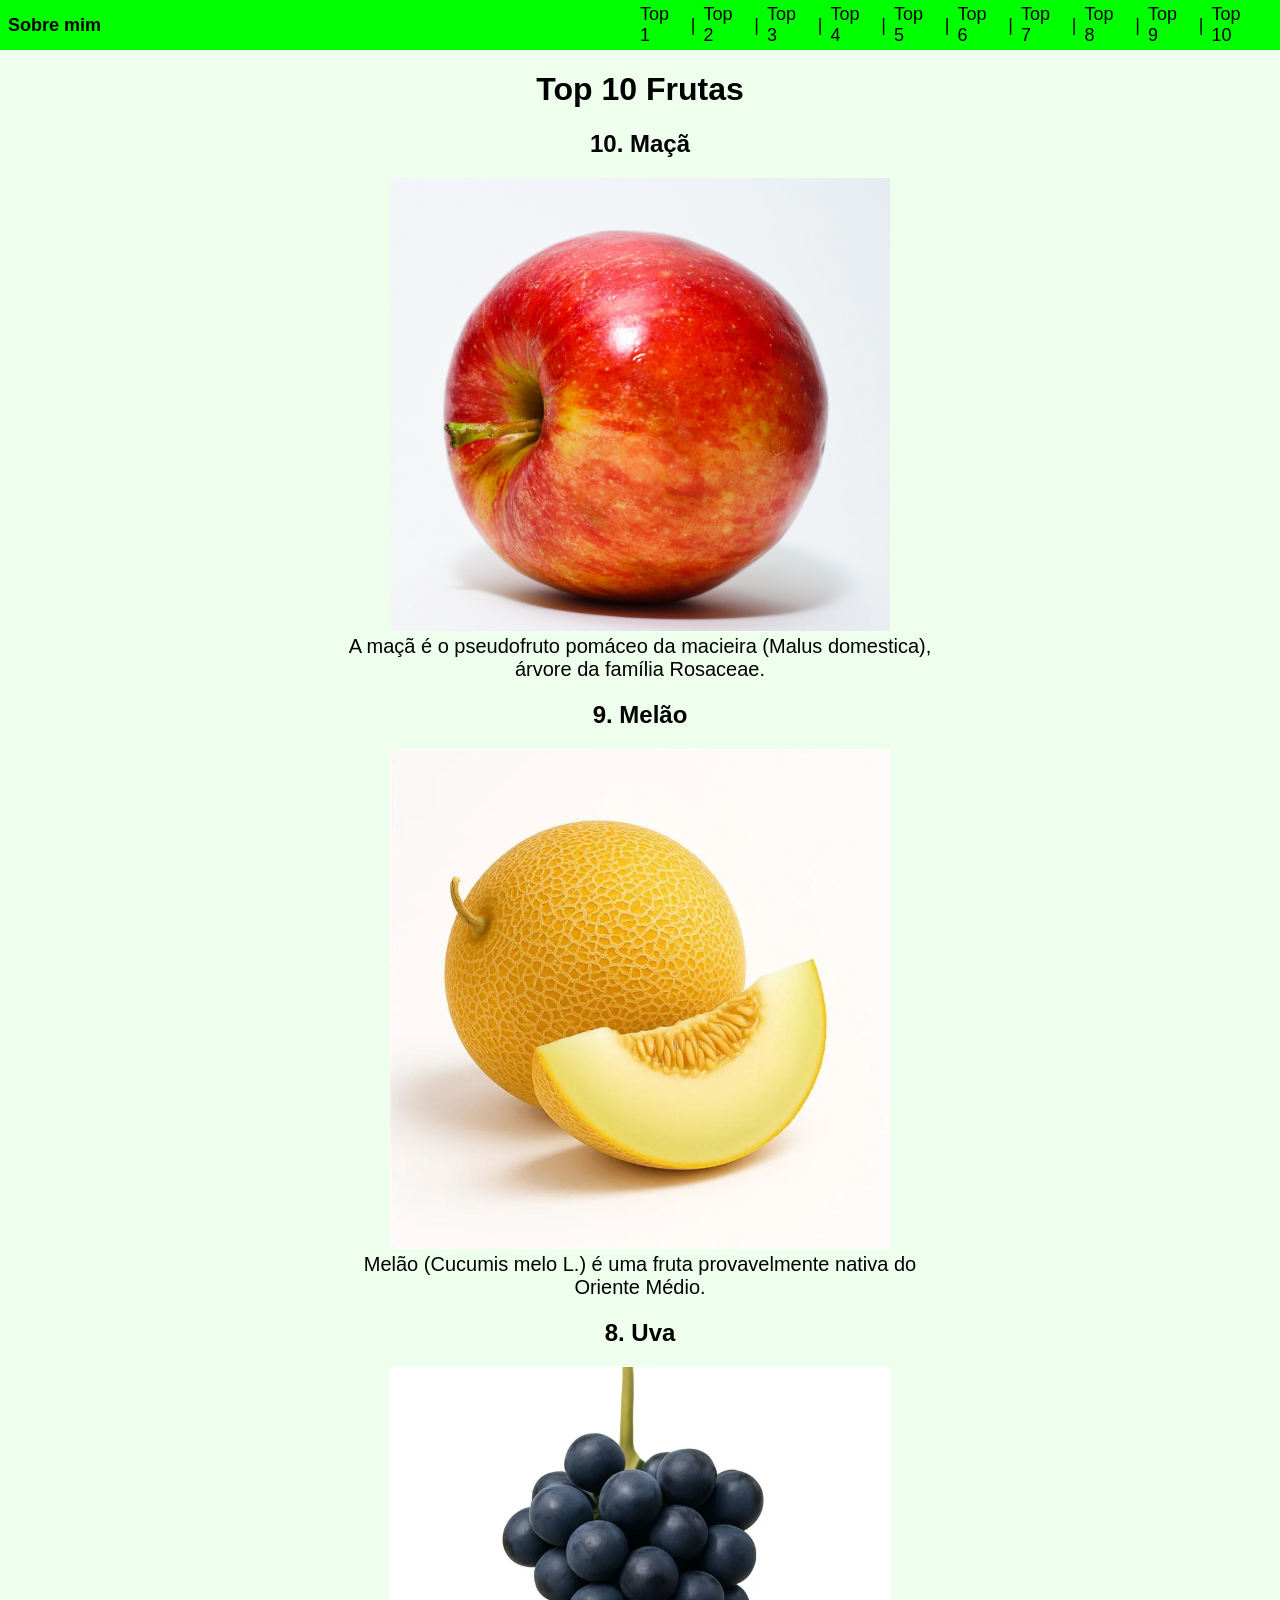
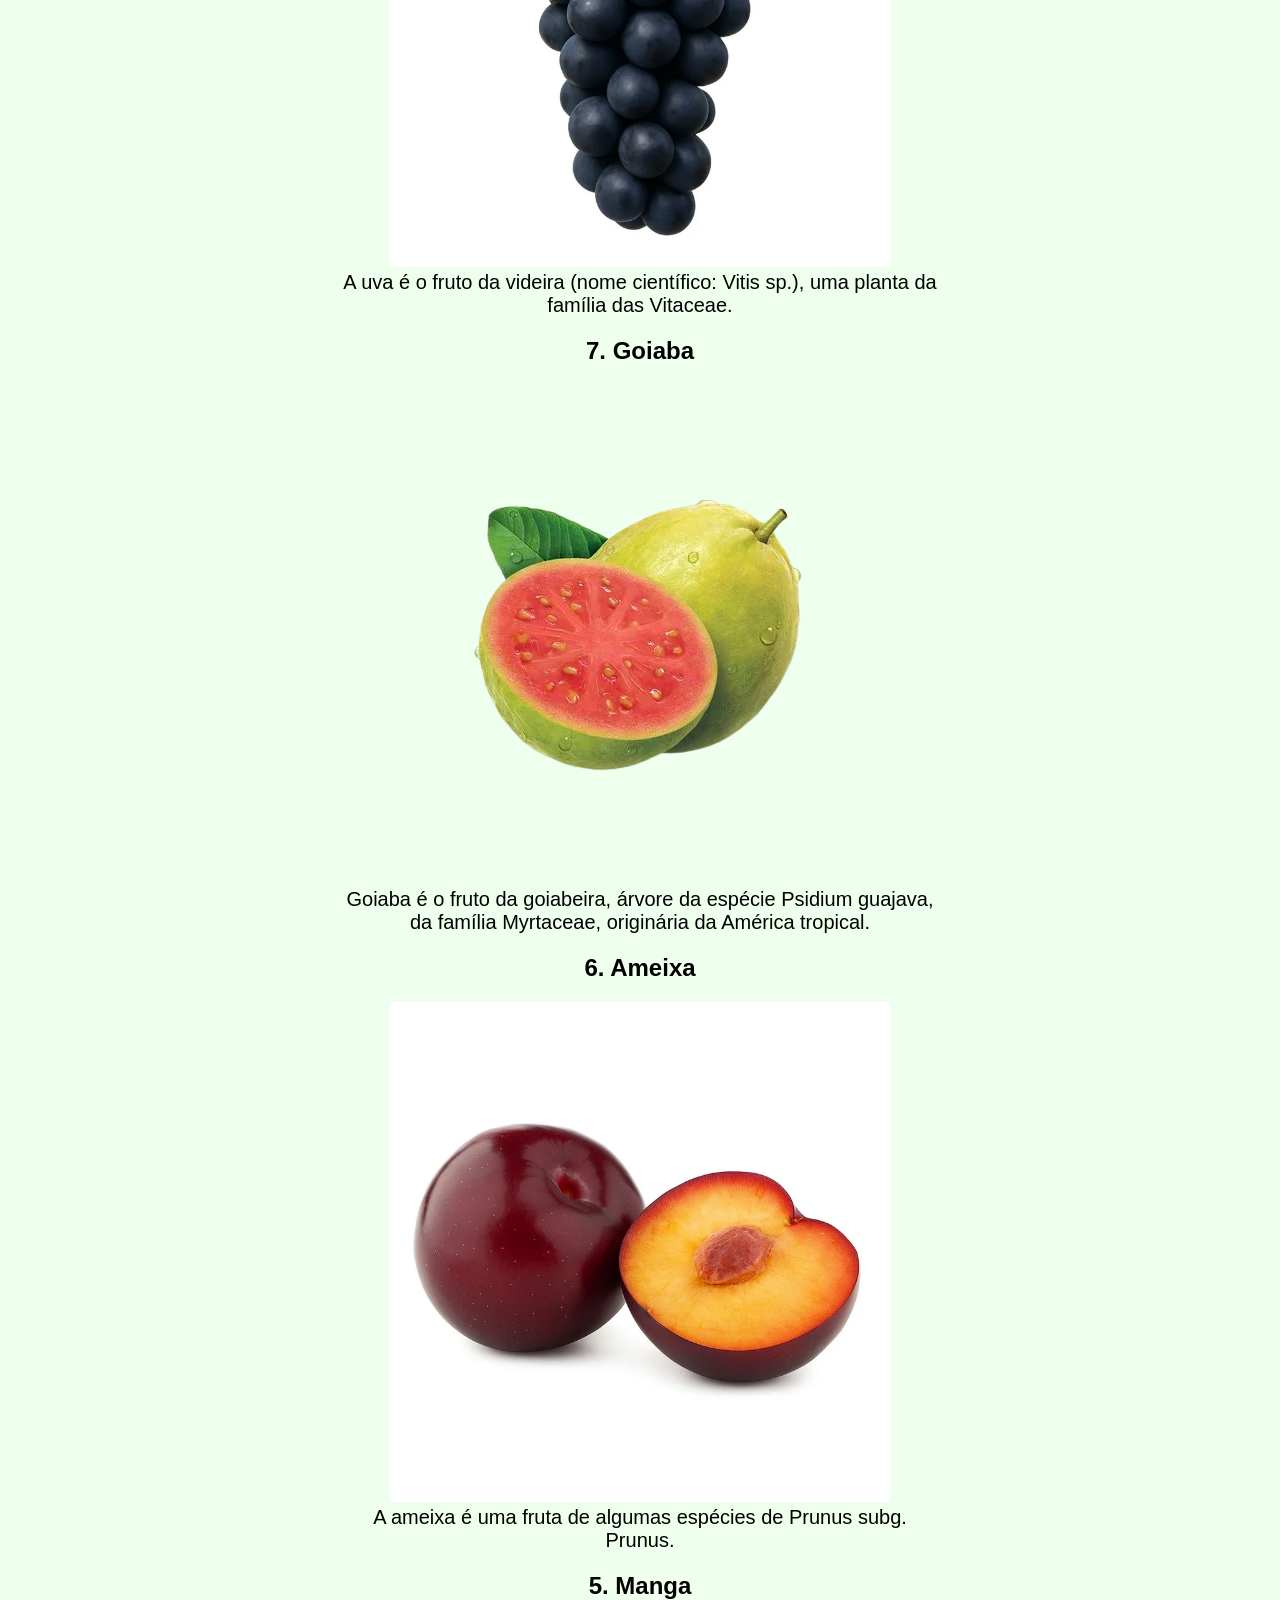
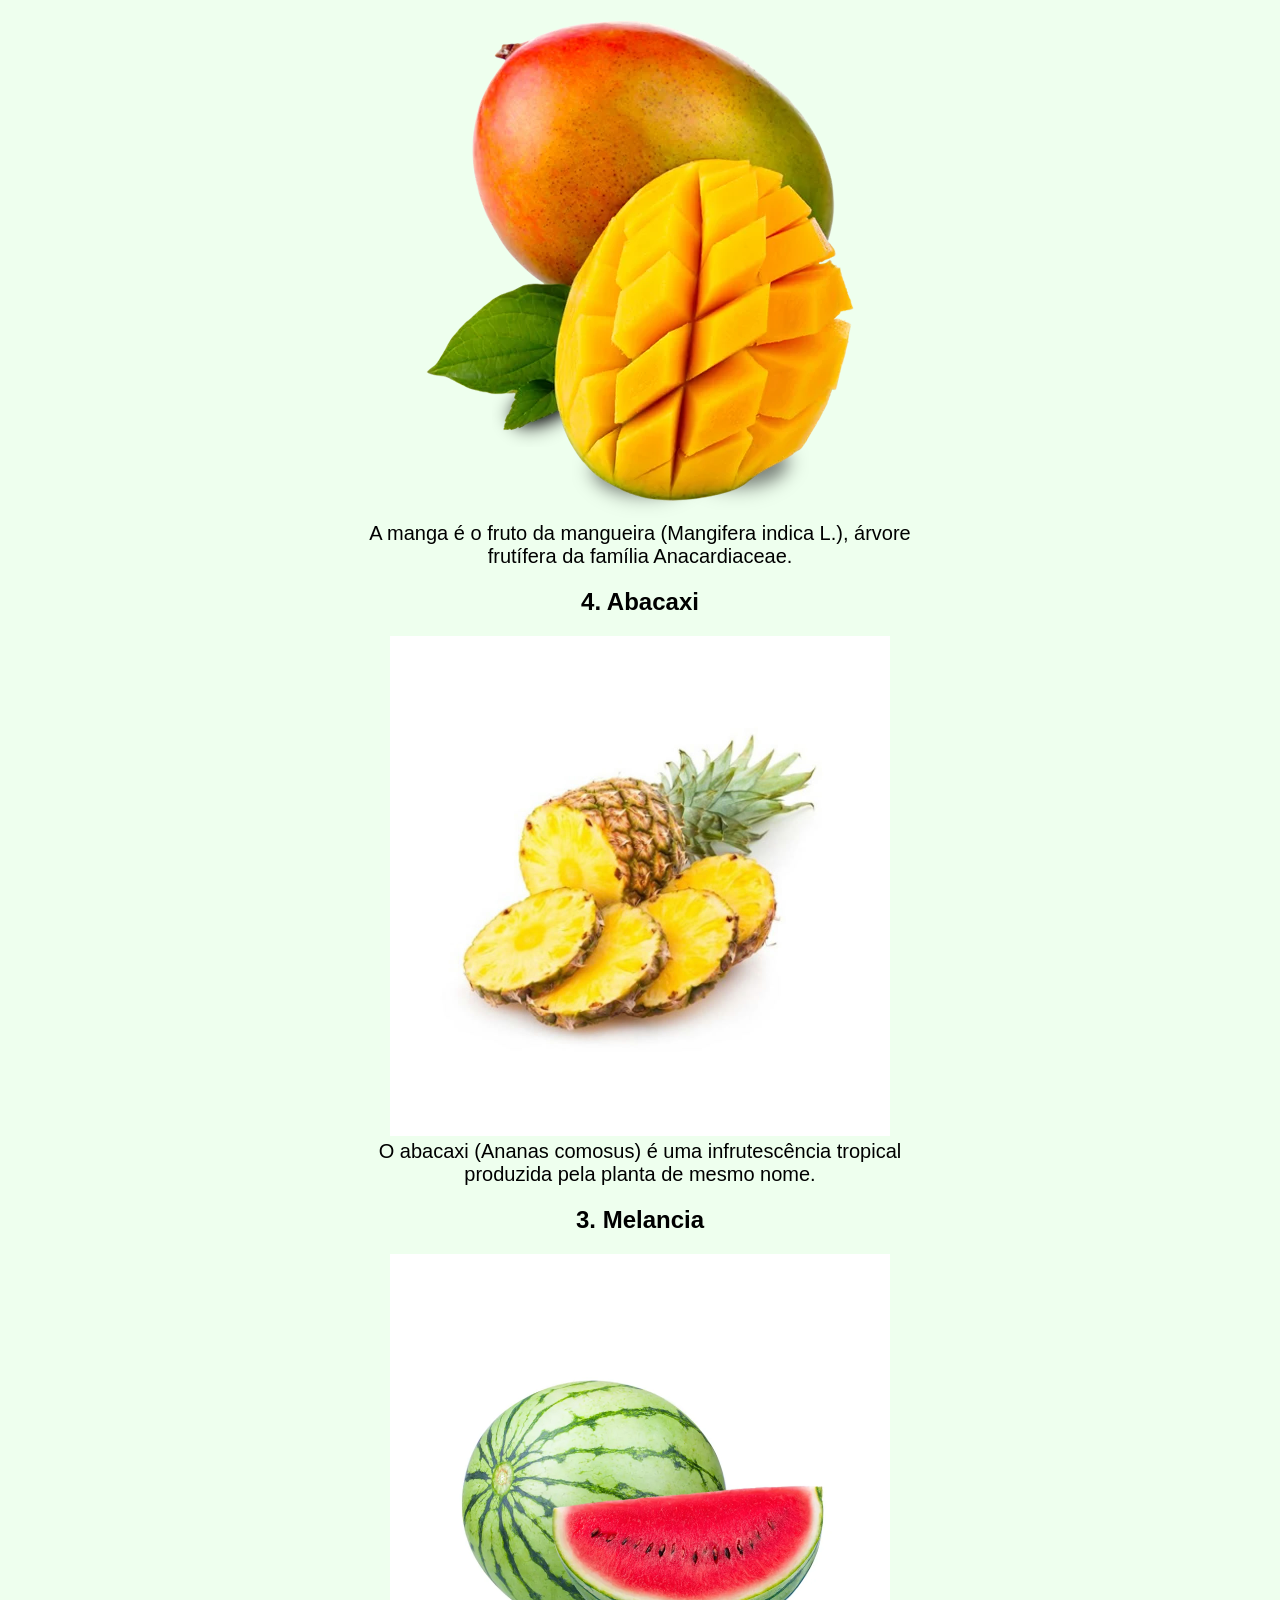
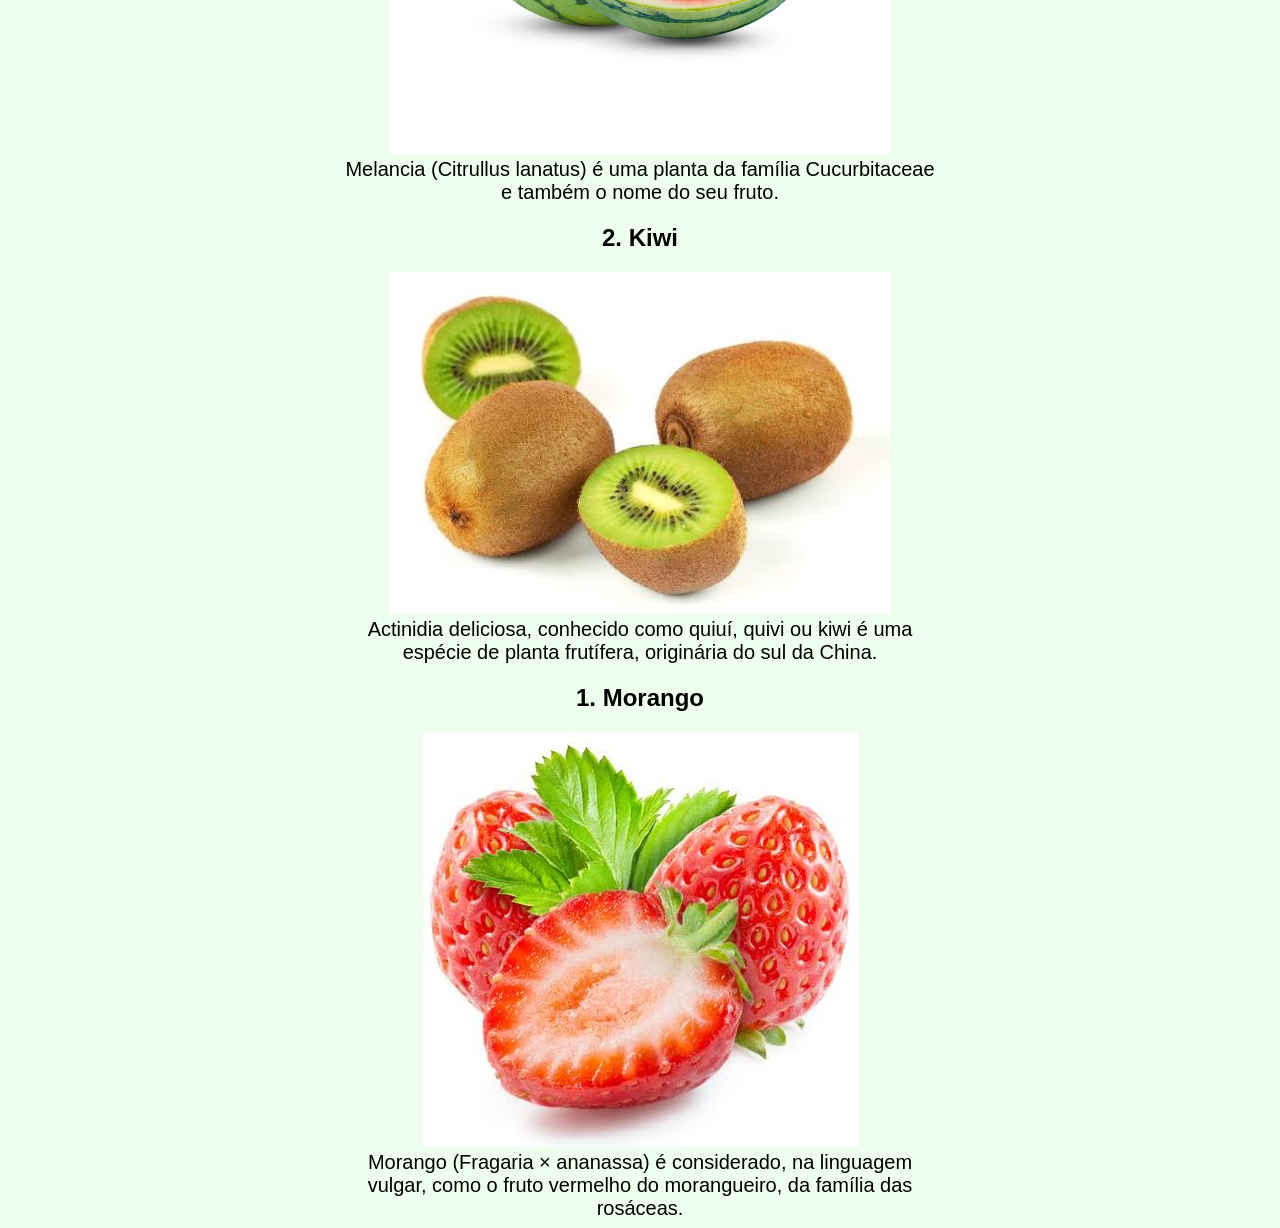
<file: index.html>
<!DOCTYPE html>
<html lang="en">

<head>
    <meta charset="UTF-8">
    <meta name="viewport" content="width=device-width, initial-scale=1.0">
    <link rel="stylesheet" href="./style.css">
    <title>Top 10</title>
</head>

<body>
    <header>
        <a target="_blank" href="sobre.html" id="sobre">Sobre mim</a>
        <nav>
            <a href="#n1">Top 1</a> |
            <a href="#n2">Top 2</a> |
            <a href="#n3">Top 3</a> |
            <a href="#n4">Top 4</a> |
            <a href="#n5">Top 5</a> |
            <a href="#n6">Top 6</a> |
            <a href="#n7">Top 7</a> |
            <a href="#n8">Top 8</a> |
            <a href="#n9">Top 9</a> |
            <a href="#n10">Top 10</a>
        </nav>
    </header>
    <div id="body">
        <h1>Top 10 Frutas</h1>
        <h2 id="n10">10. Maçã</h2>
        <img src="./img/10.jpg" alt="Top 10" id="img10">
        <p>A maçã é o pseudofruto pomáceo da macieira (Malus domestica), árvore da família Rosaceae.</p>
        <h2 id="n9">9. Melão</h2>
        <img src="./img/9.webp" alt="Top 9" id="img9">
        <p>Melão (Cucumis melo L.) é uma fruta provavelmente nativa do Oriente Médio.</p>
        <h2 id="n8">8. Uva</h2>
        <img src="./img/8.webp" alt="Top 8" id="img8">
        <p>A uva é o fruto da videira (nome científico: Vitis sp.), uma planta da família das Vitaceae.</p>
        <h2 id="n7">7. Goiaba</h2>
        <img src="./img/7.webp" alt="Top 7" id="img7">
        <p>Goiaba é o fruto da goiabeira, árvore da espécie Psidium guajava, da família Myrtaceae, originária da América tropical.</p>
        <h2 id="n6">6. Ameixa</h2>
        <img src="./img/6.webp" alt="Top 6" id="img6">
        <p>A ameixa é uma fruta de algumas espécies de Prunus subg. Prunus.</p>
        <h2 id="n5">5. Manga</h2>
        <img src="./img/5.webp" alt="Top 5" id="img5">
        <p>A manga é o fruto da mangueira (Mangifera indica L.), árvore frutífera da família Anacardiaceae.</p>
        <h2 id="n4">4. Abacaxi</h2>
        <img src="./img/4.jpg" alt="Top 4" id="img4">
        <p>O abacaxi (Ananas comosus) é uma infrutescência tropical produzida pela planta de mesmo nome.</p>
        <h2 id="n3">3. Melancia</h2>
        <img src="./img/3.webp" alt="Top 3" id="img3">
        <p>Melancia (Citrullus lanatus) é uma planta da família Cucurbitaceae e também o nome do seu fruto.</p>
        <h2 id="n2">2. Kiwi</h2>
        <img src="./img/2.jfif" alt="Top 2" id="img2">
        <p>Actinidia deliciosa, conhecido como quiuí, quivi ou kiwi é uma espécie de planta frutífera, originária do sul da China.</p>
        <h2 id="n1">1. Morango</h2>
        <img src="./img/1.jfif" alt="Top 1" id="img1">
        <p>Morango (Fragaria × ananassa) é considerado, na linguagem vulgar, como o fruto vermelho do morangueiro, da família das rosáceas.</p>
    </div>
</body>

</html>
</file>
<file: style.css>
body {
    margin:0px;
    padding:0px;
    font-family:Arial, Helvetica, sans-serif;
    background-color:#eeffee;
}

#body {
    margin:8px;
    text-align: center;
}

header {
    background-color: #00ff00;
    display: flex;
    height: 50px;
    justify-content: space-between;
    align-items: center;
}

header * {
    margin: 8px;
    font-size: large;
    color: black;
    text-decoration: none;
    transition: transform .2s;
}

header * :hover{
    transform: scale(1.1);
}

#sobre {
    font-weight: bold;
}

#sobre:hover{
    transform: scale(1.1);
}

nav {
    width: 50%;
    display: flex;
    justify-content: space-between;
    align-items: center;
    overflow-x:auto
}

img {
    transition: transform 0.2s;
    max-width: 500px;
    height: auto;
}

img:hover {
    transform: scale(1.1);
}

p {
    max-width: 600px;
    margin: 0 auto;
    font-size: 20px;
}
</file>
